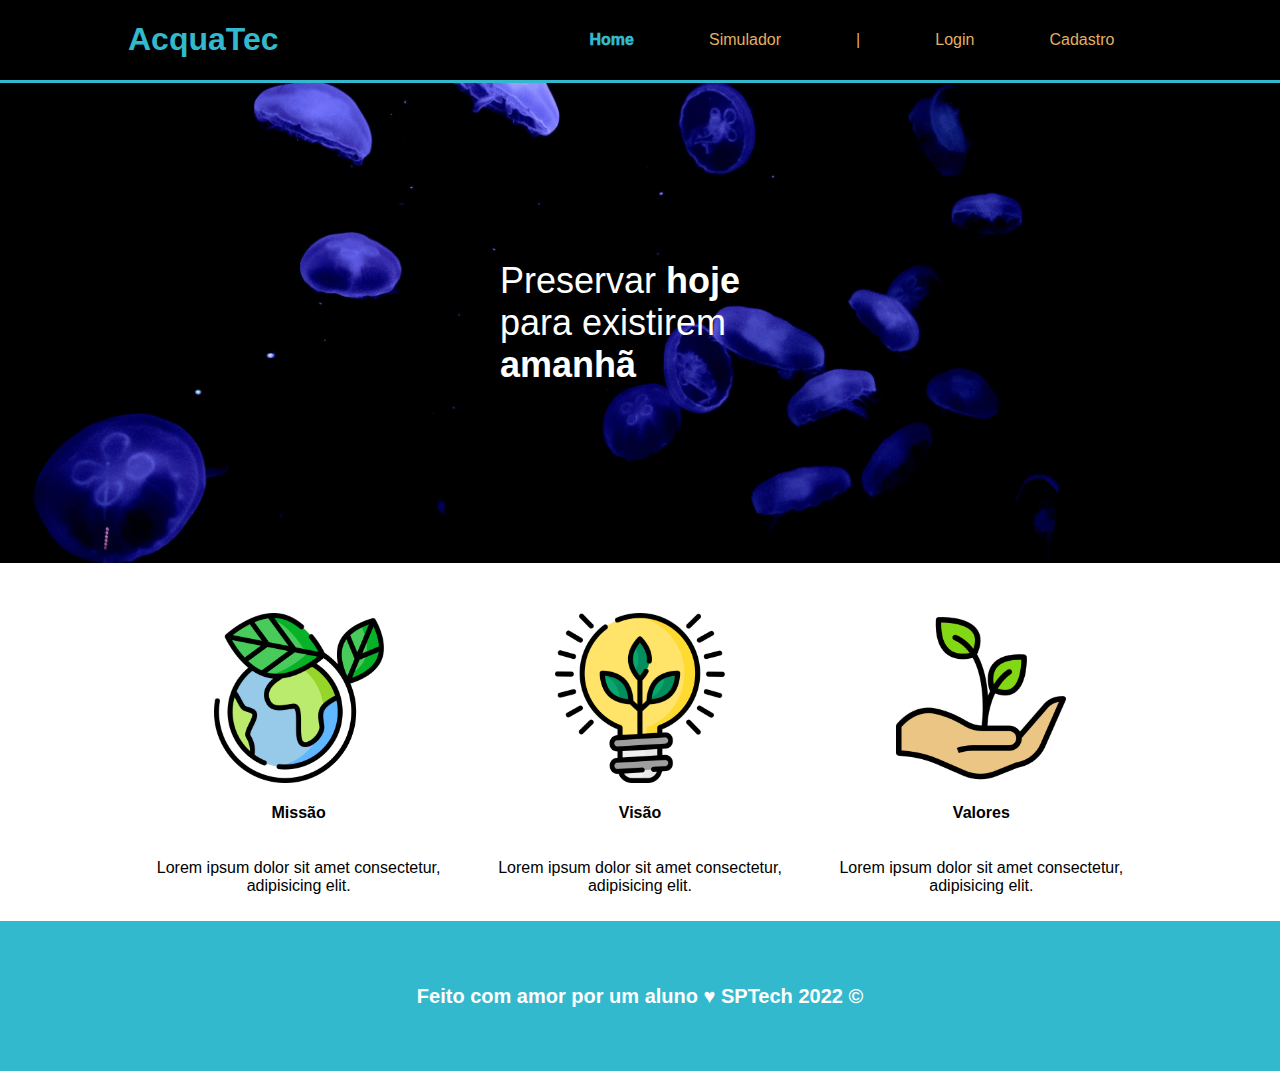
<file: Index.html>
<!DOCTYPE html>
<html lang="en">

<head>
    <meta charset="UTF-8">
    <meta http-equiv="X-UA-Compatible" content="IE=edge">
    <meta name="viewport" content="width=device-width, initial-scale=1.0">
    <title>Home - AcquaTec</title>
    <link rel="stylesheet" href="Estilos.css">

</head>

<body>
    <div class="header">
        <div class="container">
            <h1>AcquaTec</h1>
            <ul class="navbar">
                <li id="aqui">Home</li>
                <li>Simulador</li>
                <li>|</li>
                <li><a href="Login.html">Login</a></li>
                <li>Cadastro</li>
            </ul>
        </div>
    </div>

    <div class="banner">
        <div class="container">
            <p>Preservar <span> hoje </span> para existirem <span>amanhã</span></p>
        </div>
    </div>

    <div class="social">
        <div class="container">
            <div class="boxes">
                <div class="box">
                    <img src="assets/imgs/planet-earth_color.png" alt="ícone de missão">
                    <h4>Missão</h4>
                    <p>Lorem ipsum dolor sit amet consectetur, adipisicing elit.</p>
                </div>

                <div class="box">
                    <img src="assets/imgs/lightbulb_color.png" alt="Ícone de visão">
                    <h4>Visão</h4>
                    <p>Lorem ipsum dolor sit amet consectetur, adipisicing elit.</p>
                </div>

                <div class="box">
                    <img src="assets/imgs/growth_color.png" alt="Ícone de valores">
                    <h4>Valores</h4>
                    <p>Lorem ipsum dolor sit amet consectetur, adipisicing elit.</p>
                </div>

            </div>
        </div>
    </div>

    <div class="footer">
        <div class="container">
            <h4>Feito com amor por um aluno &hearts; SPTech 2022 &copy; </h4>
        </div>
    </div>


</body>

</html>
</file>
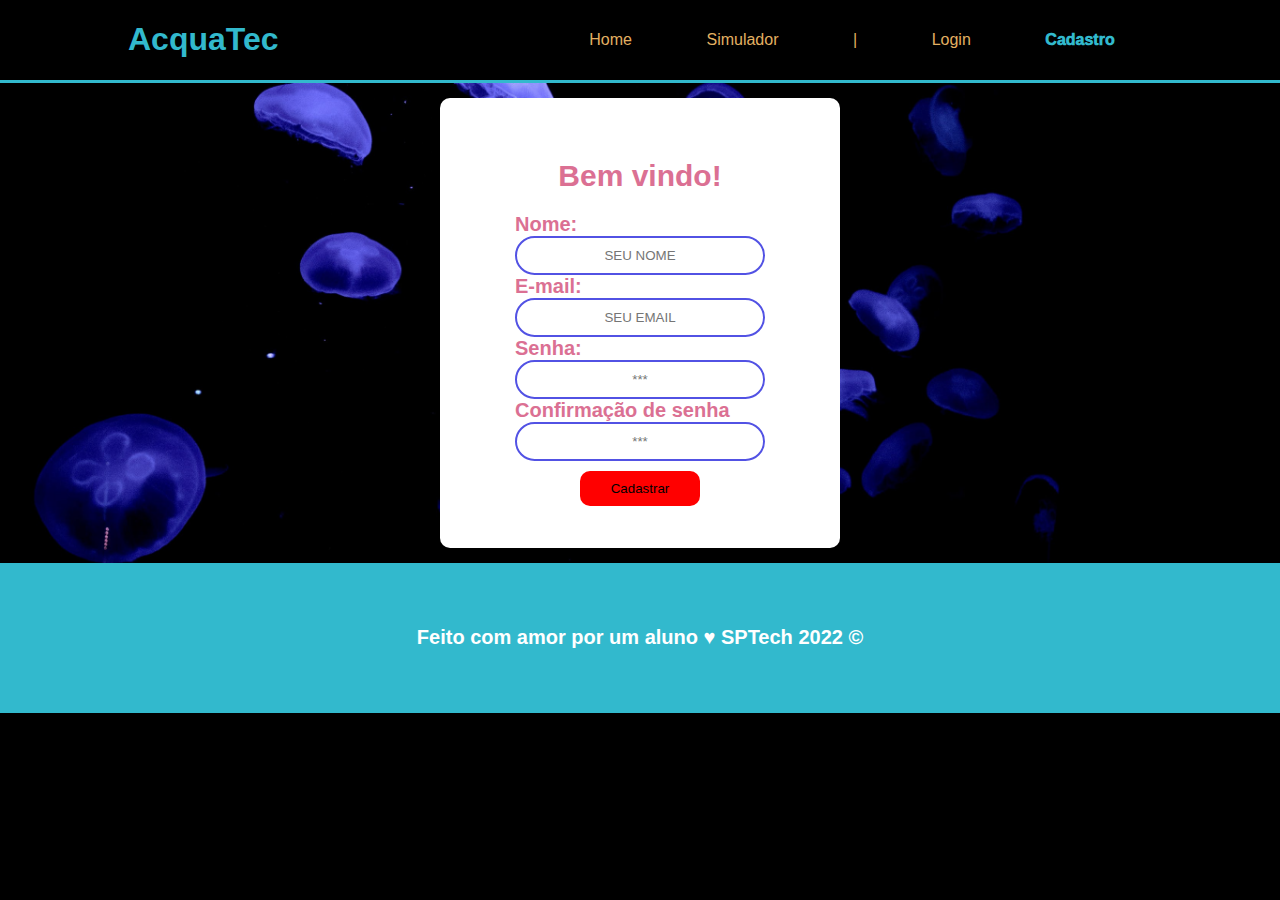
<file: Cadastro.html>
<!DOCTYPE html>
<html lang="en">

<head>
    <meta charset="UTF-8">
    <meta http-equiv="X-UA-Compatible" content="IE=edge">
    <meta name="viewport" content="width=device-width, initial-scale=1.0">
    <title>Cadastro - AcquaTec</title>
    <link rel="stylesheet" href="Estilos.css">
    <link rel="stylesheet" href="formulario-estilo.css">

</head>

<body>
    <div class="header">
        <div class="container">
            <h1>AcquaTec</h1>
            <ul class="navbar">
                <li><a href="Index.html">Home</a></li>
                <li>Simulador</li>
                <li>|</li>
                <li><a href="Login.html">Login</a></li>
                <li id="aqui">Cadastro</li>
            </ul>
        </div>
    </div>

    <div class="banner">
        <div class="container">
            <div class="caixa_formulario">
                <h1>Bem vindo!</h1>
                <div class="formulario">
                    <span>Nome:</span>
                    <input id='nome_input' placeholder="SEU NOME" type="">
                    <span>E-mail:</span>
                    <input id="email_input" placeholder="SEU EMAIL" type="email">
                    <span>Senha:</span>
                    <input id='senha_input' placeholder="***" type="password">
                    <span>Confirmação de senha</span>
                    <input id='confirm_input' placeholder="***" type="password">

                    <button>Cadastrar</button>
                </div>
            </div>
        </div>
    </div>


    <div class="footer">
        <div class="container">
            <h4>Feito com amor por um aluno &hearts; SPTech 2022 &copy; </h4>
        </div>
    </div>


</body>

</html>
</file>
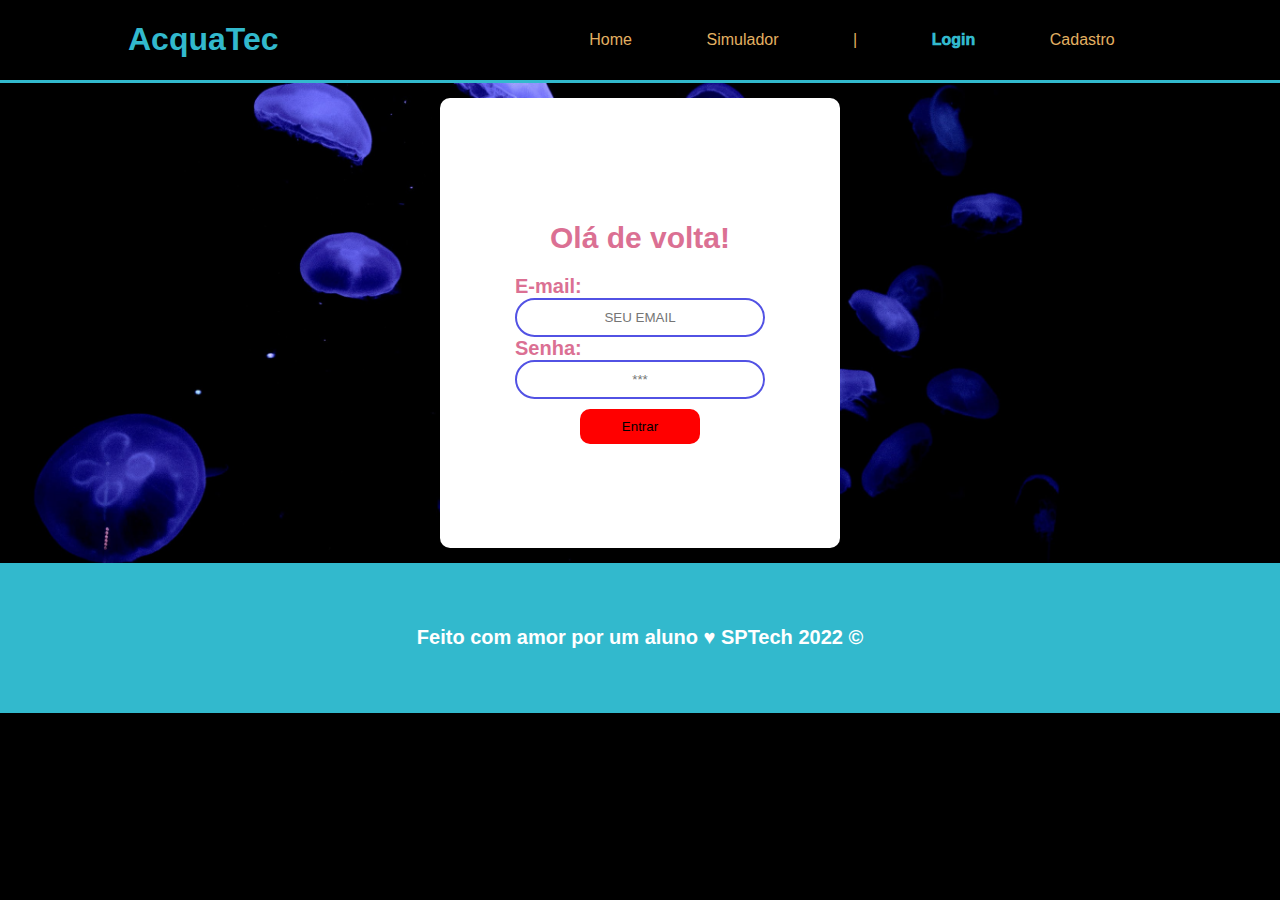
<file: Login.html>
<!DOCTYPE html>
<html lang="en">

<head>
    <meta charset="UTF-8">
    <meta http-equiv="X-UA-Compatible" content="IE=edge">
    <meta name="viewport" content="width=device-width, initial-scale=1.0">
    <title>Login - AcquaTec</title>
    <link rel="stylesheet" href="Estilos.css">
    <link rel="stylesheet" href="formulario-estilo.css">

</head>

<body>
    <div class="header">
        <div class="container">
            <h1>AcquaTec</h1>
            <ul class="navbar">
                <li><a href="Index.html">Home</a></li>
                <li>Simulador</li>
                <li>|</li>
                <li id="aqui">Login</li>
                <li>Cadastro</li>
            </ul>
        </div>
    </div>

    <div class="banner">
        <div class="container">
          <div class="caixa_formulario">
            <h1>Olá de volta!</h1>
            <div class="formulario">
                <span >E-mail:</span>
                <input id="email_input" placeholder="SEU EMAIL" type="email">
                <span>Senha:</span>
                <input  id='senha_input' placeholder="***" type="password">

                <button>Entrar</button>
            </div>
          </div>
        </div>
    </div>


    <div class="footer">
        <div class="container">
            <h4>Feito com amor por um aluno &hearts; SPTech 2022 &copy; </h4>
        </div>
    </div>


</body>

</html>
</file>
<file: Estilos.css>
body {
    margin: 0;
    font-family: sans-serif;
    background-color: black;
}

.header {
    color: #32b9cd;
    border-bottom: solid 3px #32b9cd;
    /* border: solid 3px green; */
}

.container {
    /* border: solid 3px yellow; */
    width: 80%;
    margin: auto;
}


.header .container {
    display: flex;
    justify-content: space-between;
}

.navbar {
    display: flex;
    width: 600px;
    justify-content: space-around;
    color: #e3b062;
    list-style: none;
    align-items: center;
}

.banner {
    /* border: solid 3px rgb(186, 144, 151);  */
    color: white;
    padding: 40px 0;
    height: 400px;
    background-image: url('assets/imgs/bg-jelly-fish-para_outras_pags.png');
    background-size: cover;

}

.banner .container {
    /* border: solid red; */
    height: 400px;
    display: flex;
    justify-content: center;
    align-items: center;

}

.banner p {
    /* border: solid 3px green; */
    font-size: 36px;
    width: 280px;

}

.banner .container span {
    font-weight: 800;
}

/*missão visão valores */
.social {
    /* border: solid 3px green; */
    background-color: white;
}

.box img {
    width: 170px;
}

/* .social .container{
     border: 3px purple; 

 }  */
.social .container .boxes {
    /* border: solid 3px yellow; */
    display: flex;

}

.box {
    /* border: solid 3px blue; */
    margin: 50px 10px 10px 10px;
    display: flex;
    flex-direction: column;
    align-items: center;
}

.social p {
    text-align: center;
}

.footer {
    background-color: #32b9cd;
    height: 150px;
    color: #fff;
    display: flex;
}

.footer .container {
    display: flex;
    justify-content: center;
    font-size: 20px;
}

.header ul #aqui {
    font-weight: 1000;
    color: #32b9cd;
}

a {
    color: #e3b062;
    text-decoration: none;
}
</file>
<file: formulario-estilo.css>
.caixa_formulario {
    margin-top: 20px;
    background: white;
    width: 400px;
    height: 450px;
    color: palevioletred;
    display: flex;
    flex-direction: column;
    align-items: center;
    justify-content: center;
    border-radius: 10px;
    margin-bottom: 20px;
    align-items: center;
}

.formulario {
    border-bottom: red;
    display: flex;
    flex-direction: column;
    width: 250px;
    

}

.formulario button {
    margin-top: 10px;
    background: red;
    font: white;
    padding: 10px 15px;
    border: none;
    border-radius: 10px;
    width: 120px;
    align-self: center;
}

.caixa_formulario h1 {
    font-size: 30px;

}

.formulario input {
    padding: 10px 15px;
    text-align: center;
    border: 2px solid rgb(82, 82, 228);
    border-radius: 20px;
}

.formulario span {
    font-size: 20px;
    justify-content: center;
    
}
</file>
